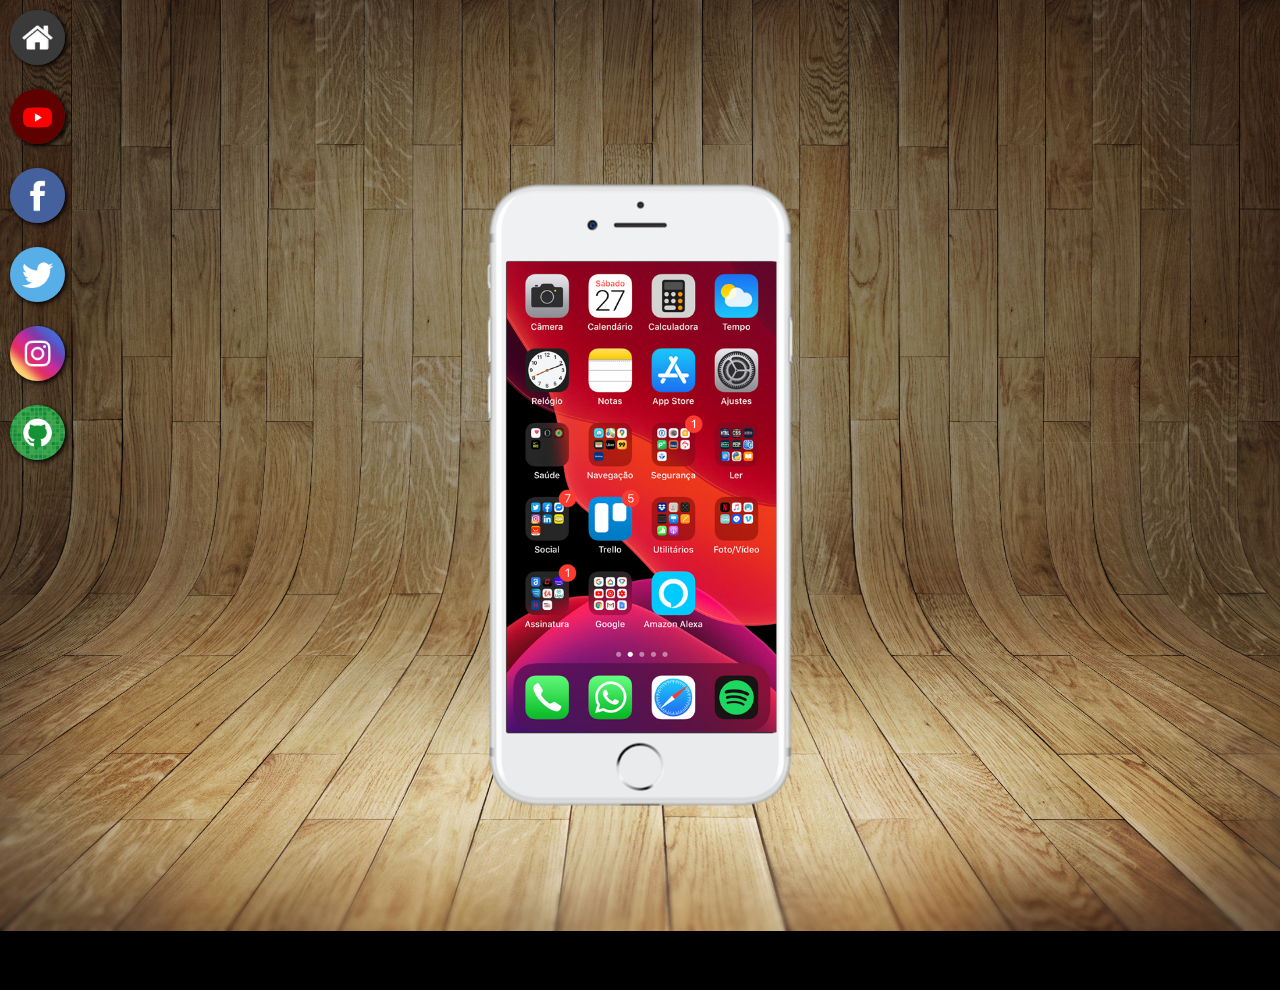
<file: index.html>
<!DOCTYPE html>
<html lang="pt-br">
<head>
    <meta charset="UTF-8">
    <meta name="viewport" content="width=device-width, initial-scale=1.0">
    <title>Projeto social</title>
    <link rel="shortcut icon" href="favicon.png" type="image/x-icon">
    <link rel="stylesheet" href="estilos/style.css">
</head>
<body>
    <main>
       <section id="telefone">
<iframe src="home.html"  name="tela" id="tela" frameborder="0"> 
    Seu navegador não é compativel.
</iframe>
       </section> 
    <section id="redes-sociais">
<a href="home.html" target="tela"><img src="imagens/logo-home.jpg" alt="Home"></a> <br>
<a href="#" target="tela"><img src="imagens/logo-youtube.jpg" alt="Youtube"></a><br>
<a href="#" target="tela"><img src="imagens/logo-facebook.jpg" alt="Facebook"></a><br>
<a href="#" target="tela"><img src="imagens/logo-twitter.jpg" alt="Twitter"></a><br>
<a href="#" target="tela"><img src="imagens/logo-instagram.jpg" alt="Instagram"></a><br>
<a href="#" target="tela"><img src="imagens/logo-github.jpg" alt="GitHub"></a><br>

       </section>
    </main>
    
</body>
</html>
</file>
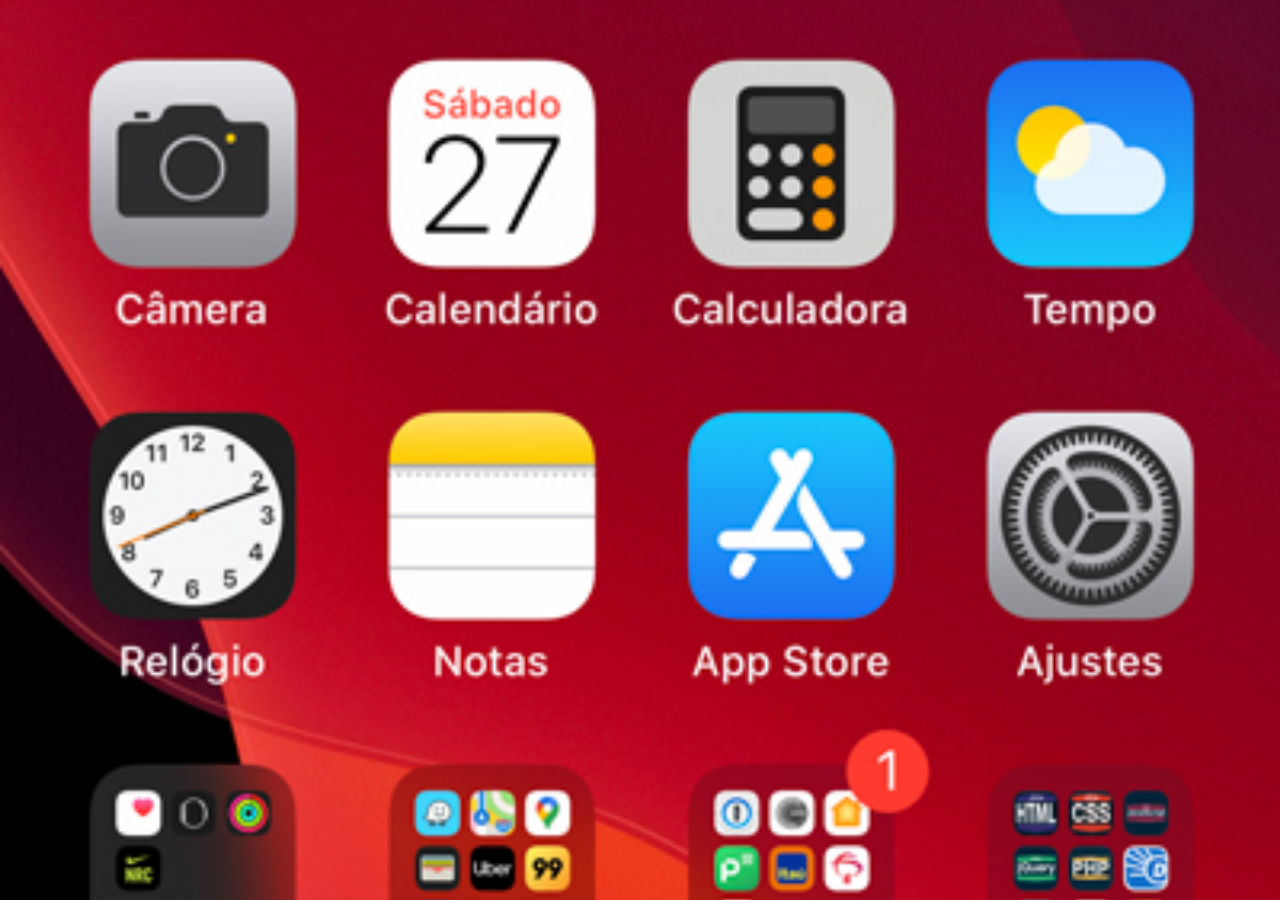
<file: home.html>
<!DOCTYPE html>
<html lang="pt-br">
<head>
    <meta charset="UTF-8">
    <meta name="viewport" content="width=device-width, initial-scale=1.0">
    <title>Home</title>
</head>
<style>
    *{
        margin: 0px;
        padding: 0px;
    }
    
    body{
        width: 100vw;
        height: 100vh;
        background: black url('imagens/tela-home.jpg') no-repeat top center;
        background-size: cover;
    
    }
</style>
<body>
    
</body>
</html>
</file>
<file: estilos/style.css>
@charset "UTF-8";

*{
 margin: 0px;  
 padding: 0px; 
}
html , body {
  height: 110vh; 
  width: 100vw; 
  background-color: black;
}
body {
    background :url('../imagens/fundo-madeira.jpg') no-repeat top center;
    background-size: cover ;
    background-attachment: fixed;

}
main {
  height: 110vh;  
  position: relative;
}

section#telefone {
    height: 627px;
    width: 311px;


    position: absolute;
    top: 50%;
    left: 50%;
    transform: translate(-50% ,-50%);
    background:   url('../imagens/frame-iphone.png') no-repeat;

}
iframe#tela {
  position: relative;
  top: 80px;
  left: 22px;
  width: 270px;
  height: 471px;
}
section#redes-sociais  img{
  width: 55px;
  margin: 10px;
  border-radius: 50%;
  box-shadow: 2px 2px 5px  black;
}
section#redes-sociais img:hover {
  border: 2px solid white;
  transform: translate(-3px, -3px);
}
</file>
